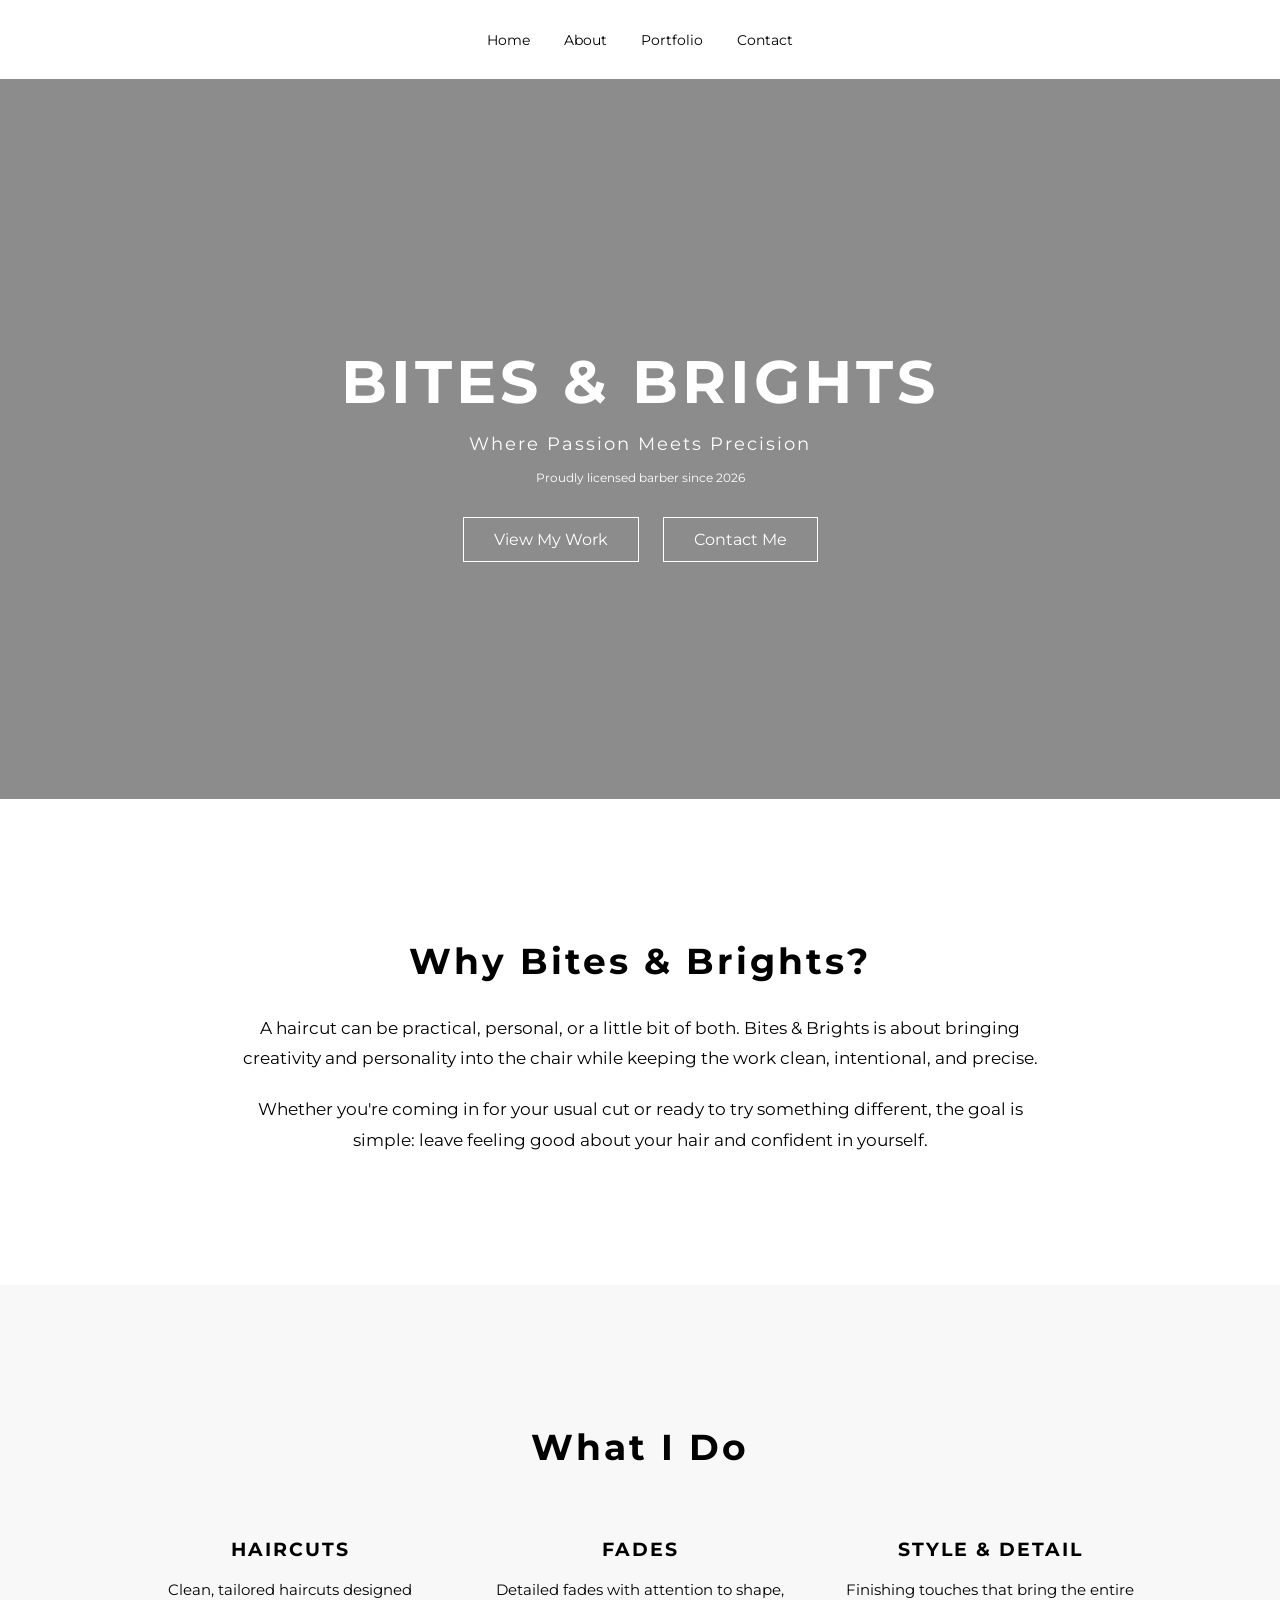
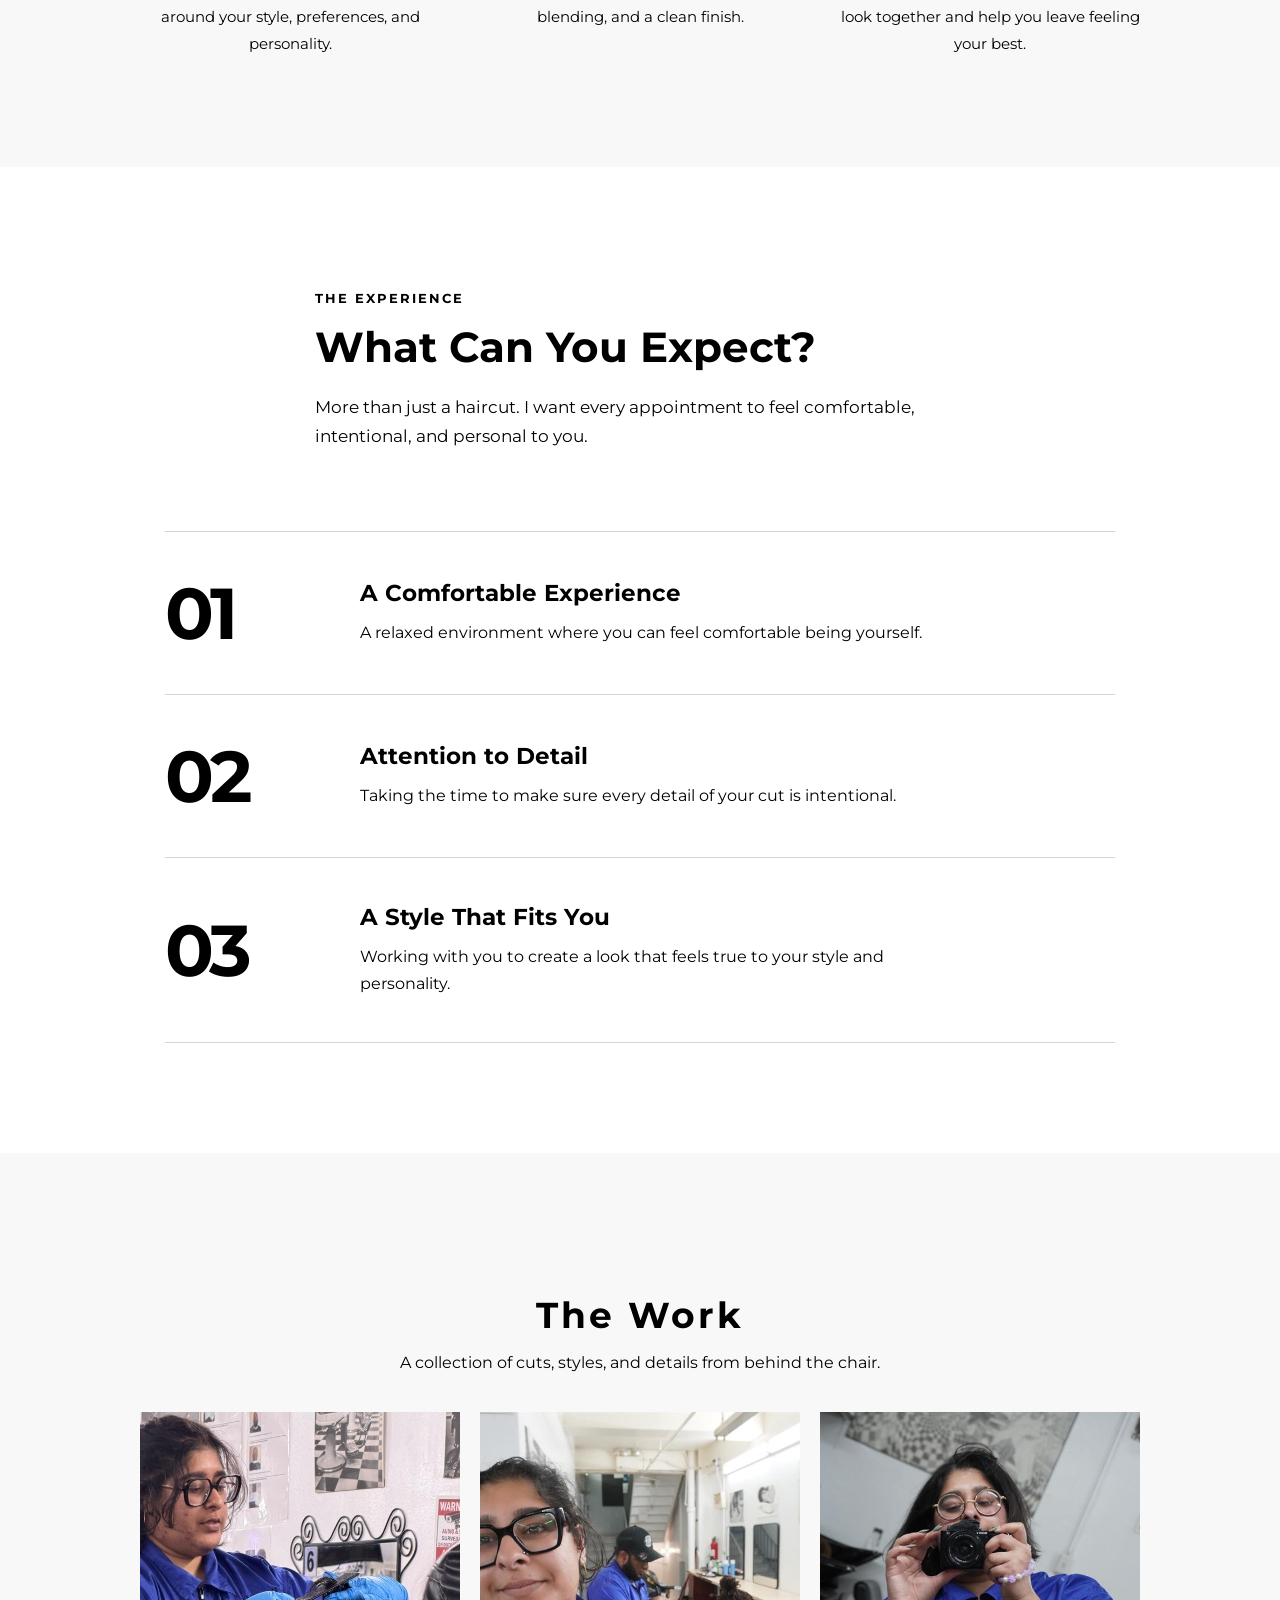
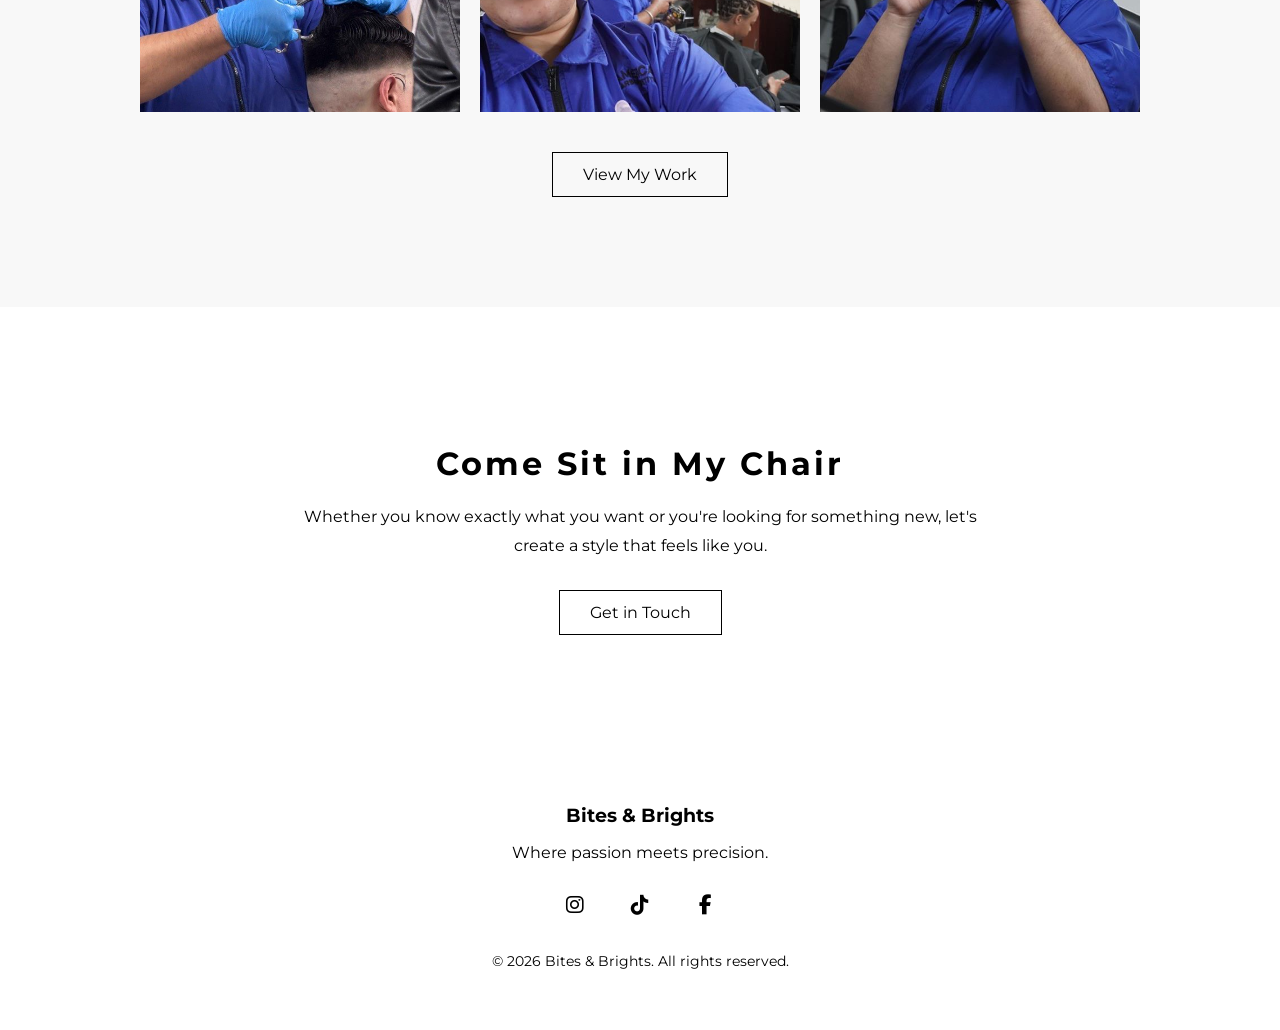
<file: index.html>
<!DOCTYPE html>
<html lang="en">

<head>
    <meta charset="UTF-8">
    <title>Bites & Brights | Barber</title>
    <meta name="viewport" content="width=device-width, initial-scale=1">

    <link rel="stylesheet" href="css/style.css">

    <link
        rel="stylesheet"
        href="https://cdnjs.cloudflare.com/ajax/libs/font-awesome/6.5.2/css/all.min.css"
    >
</head>


<body>


<!-- =========================
     HEADER / NAVIGATION
========================= -->

<header>

    <nav>

        <a href="index.html">Home</a>

        <a href="about.html">About</a>

        <a href="portfolio.html">Portfolio</a>

        <a href="contact.html">Contact</a>

    </nav>

</header>



<main>


<!-- =========================
     HERO
========================= -->

<section class="hero">

    <div class="hero-slideshow">

        <div
            class="slide"
            style="background-image: url('images/slide-1.jpg');">
        </div>

        <div
            class="slide"
            style="background-image: url('images/slide-2.jpg');">
        </div>

        <div
            class="slide"
            style="background-image: url('images/slide-3.jpg');">
        </div>

        <div
            class="slide"
            style="background-image: url('images/slide-4.jpg');">
        </div>

    </div>


    <div class="hero-overlay"></div>


    <div class="hero-content">

        <h1>Bites & Brights</h1>

        <h2>Where Passion Meets Precision</h2>

        <p>Proudly licensed barber since 2026</p>


        <div class="hero-buttons">

            <a href="portfolio.html">
                View My Work
            </a>

            <a href="contact.html">
                Contact Me
            </a>

        </div>

    </div>

</section>



<!-- =========================
     WHY BITES & BRIGHTS
========================= -->

<section class="why-bites">

    <h2>Why Bites & Brights?</h2>

    <p>
        A haircut can be practical, personal, or a little bit of both.
        Bites & Brights is about bringing creativity and personality into
        the chair while keeping the work clean, intentional, and precise.
    </p>

    <p>
        Whether you're coming in for your usual cut or ready to try
        something different, the goal is simple: leave feeling good about
        your hair and confident in yourself.
    </p>

</section>



<!-- =========================
     WHAT I DO
========================= -->

<section class="services">

    <h2>What I Do</h2>


    <div class="services-grid">


        <div class="service">

            <h3>Haircuts</h3>

            <p>
                Clean, tailored haircuts designed around your style,
                preferences, and personality.
            </p>

        </div>



        <div class="service">

            <h3>Fades</h3>

            <p>
                Detailed fades with attention to shape, blending,
                and a clean finish.
            </p>

        </div>



        <div class="service">

            <h3>Style & Detail</h3>

            <p>
                Finishing touches that bring the entire look together
                and help you leave feeling your best.
            </p>

        </div>


    </div>

</section>



<!-- =========================
     WHAT CAN YOU EXPECT
========================= -->

<section class="experience">


    <div class="experience-header">

        <p class="section-label">
            THE EXPERIENCE
        </p>

        <h2>
            What Can You Expect?
        </h2>

        <p class="experience-intro">
            More than just a haircut. I want every appointment to feel
            comfortable, intentional, and personal to you.
        </p>

    </div>



    <div class="experience-list">


        <!-- 01 -->

        <div class="experience-item">

            <div class="experience-number">
                01
            </div>


            <div class="experience-content">

                <h3>
                    A Comfortable Experience
                </h3>

                <p>
                    A relaxed environment where you can feel comfortable
                    being yourself.
                </p>

            </div>

        </div>



        <!-- 02 -->

        <div class="experience-item">

            <div class="experience-number">
                02
            </div>


            <div class="experience-content">

                <h3>
                    Attention to Detail
                </h3>

                <p>
                    Taking the time to make sure every detail of your cut
                    is intentional.
                </p>

            </div>

        </div>



        <!-- 03 -->

        <div class="experience-item">

            <div class="experience-number">
                03
            </div>


            <div class="experience-content">

                <h3>
                    A Style That Fits You
                </h3>

                <p>
                    Working with you to create a look that feels true to
                    your style and personality.
                </p>

            </div>

        </div>


    </div>

</section>



<!-- =========================
     PORTFOLIO PREVIEW
========================= -->

<section class="work-preview">

    <h2>The Work</h2>

    <p>
        A collection of cuts, styles, and details from behind the chair.
    </p>


    <div class="work-preview-grid">

        <img
            src="images/slide-1.jpg"
            alt="Barbering work by Bites & Brights"
        >

        <img
            src="images/slide-2.jpg"
            alt="Barbering work by Bites & Brights"
        >

        <img
            src="images/slide-3.jpg"
            alt="Barbering work by Bites & Brights"
        >

    </div>


    <a href="portfolio.html" class="section-button">
        View My Work
    </a>

</section>



<!-- =========================
     CLOSING SECTION
========================= -->

<section class="closing">

    <h2>
        Come Sit in My Chair
    </h2>

    <p>
        Whether you know exactly what you want or you're looking for
        something new, let's create a style that feels like you.
    </p>

    <a href="contact.html" class="section-button">
        Get in Touch
    </a>

</section>


</main>



<!-- =========================
     FOOTER
========================= -->

<footer>

    <div class="footer-content">

        <h3>
            Bites & Brights
        </h3>

        <p>
            Where passion meets precision.
        </p>


        <div class="social-icons">


            <a
                href="#"
                target="_blank"
                rel="noopener noreferrer"
                aria-label="Instagram"
            >
                <i class="fa-brands fa-instagram"></i>
            </a>


            <a
                href="#"
                target="_blank"
                rel="noopener noreferrer"
                aria-label="TikTok"
            >
                <i class="fa-brands fa-tiktok"></i>
            </a>


            <a
                href="#"
                target="_blank"
                rel="noopener noreferrer"
                aria-label="Facebook"
            >
                <i class="fa-brands fa-facebook-f"></i>
            </a>


        </div>


        <p class="copyright">
            &copy; 2026 Bites & Brights. All rights reserved.
        </p>

    </div>

</footer>



</body>

</html>
</file>
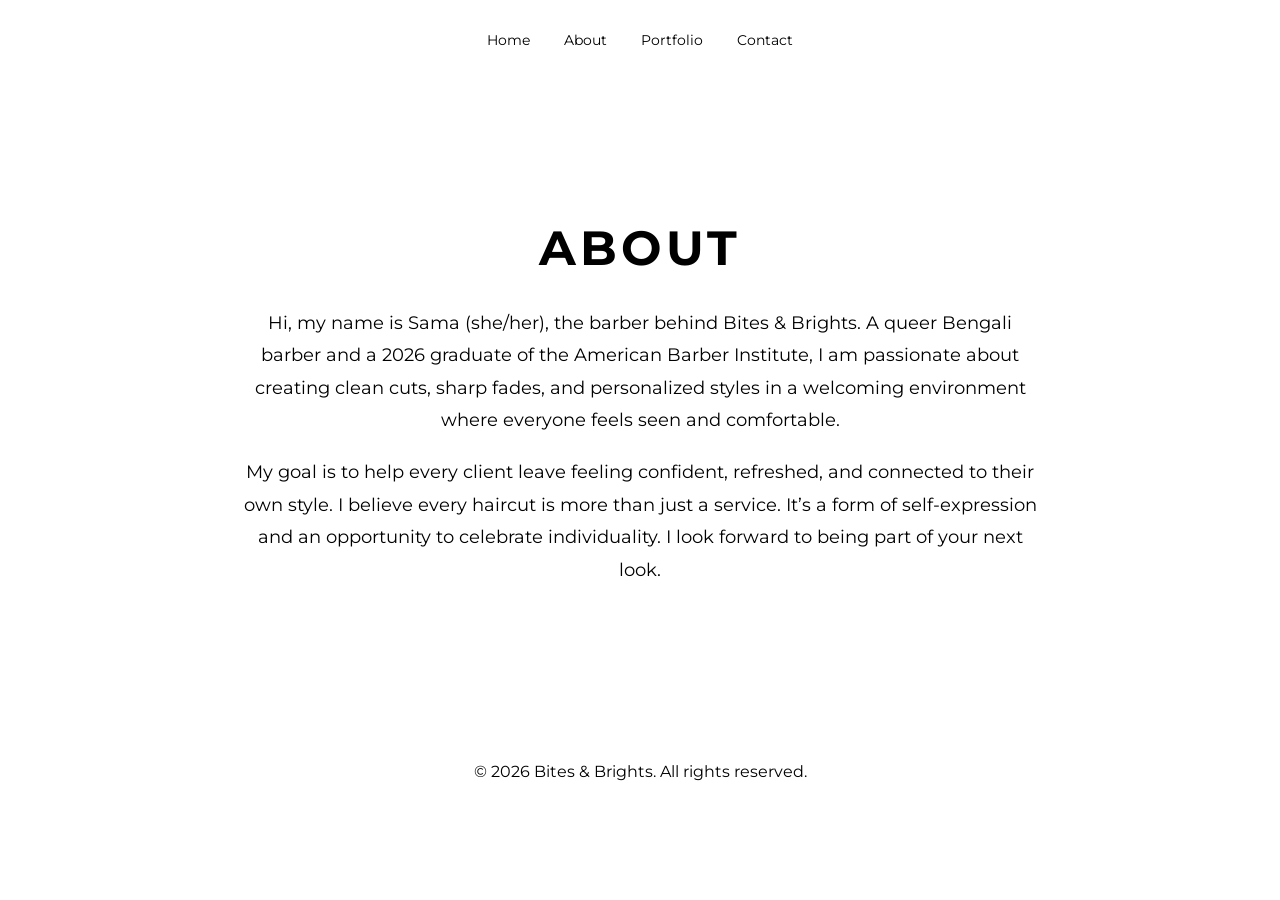
<file: about.html>
<!DOCTYPE html>
<html lang="en">

<head>
    <title>About | Bites & Brights</title>
    <meta name="viewport" content="width=device-width, initial-scale=1">

    <link rel="stylesheet" href="css/style.css">
</head>

<body>

    <header>
        <nav>
            <a href="index.html">Home</a>
            <a href="about.html">About</a>
            <a href="portfolio.html">Portfolio</a>
            <a href="contact.html">Contact</a>
        </nav>
    </header>


    <main>

        <section class="about">

            <h1>About</h1>

<p>
    Hi, my name is Sama (she/her), the barber behind Bites & Brights.
    A queer Bengali barber and a 2026 graduate of the American Barber Institute,
    I am passionate about creating clean cuts, sharp fades, and personalized
    styles in a welcoming environment where everyone feels seen and comfortable.
</p>

<p>
    My goal is to help every client leave feeling confident, refreshed,
    and connected to their own style. I believe every haircut is more than
    just a service. It’s a form of self-expression and an opportunity to
    celebrate individuality. I look forward to being part of your next look.
</p>

        </section>

    </main>


    <footer>
        <p>© 2026 Bites & Brights. All rights reserved.</p>
    </footer>

</body>

</html>
</file>
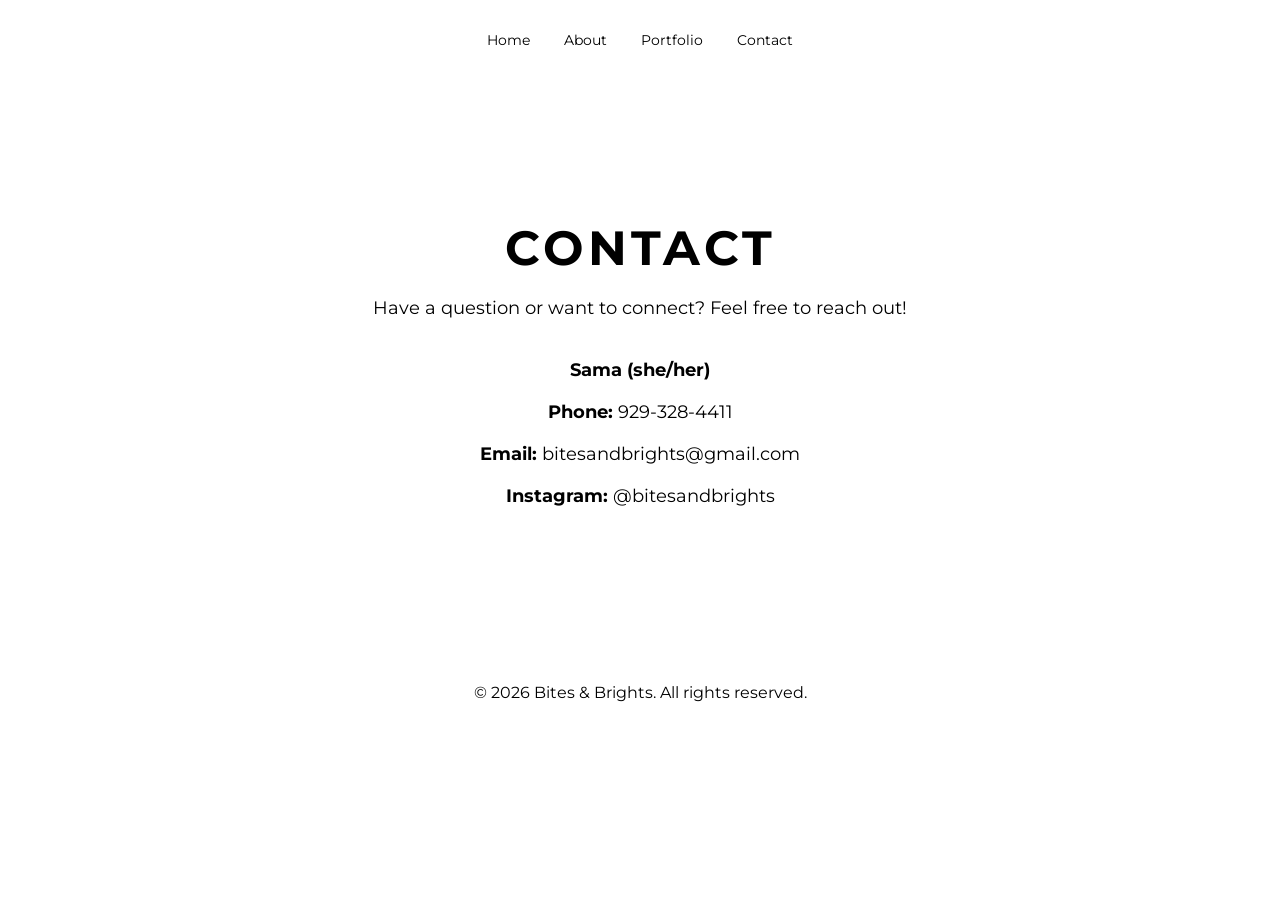
<file: contact.html>
<!DOCTYPE html>
<html lang="en">

<head>
    <title>Contact | Bites & Brights</title>
    <meta name="viewport" content="width=device-width, initial-scale=1">

    <link rel="stylesheet" href="css/style.css">
</head>

<body>

    <header>
        <nav>
            <a href="index.html">Home</a>
            <a href="about.html">About</a>
            <a href="portfolio.html">Portfolio</a>
            <a href="contact.html">Contact</a>
        </nav>
    </header>


    <main>

        <section class="contact">

            <h1>Contact</h1>

            <p>
                Have a question or want to connect?
                Feel free to reach out!
            </p>


            <ul>

                <li>
                    <strong>Sama (she/her)</strong>
                </li>

                <li>
                    <strong>Phone:</strong>
                    929-328-4411
                </li>

                <li>
                    <strong>Email:</strong>
                    <a href="mailto:bitesandbrights@gmail.com">
                        bitesandbrights@gmail.com
                    </a>
                </li>

                <li>
                    <strong>Instagram:</strong>
                    <a href="https://instagram.com/bitesandbrights" target="_blank">
                        @bitesandbrights
                    </a>
                </li>

            </ul>

        </section>

    </main>


    <footer>
        <p>© 2026 Bites & Brights. All rights reserved.</p>
    </footer>

</body>

</html>
</file>
<file: css/style.css>
/* Google Font */
@import url('https://fonts.googleapis.com/css2?family=Montserrat:wght@400;500;700&display=swap');


/* =========================
   GLOBAL
========================= */

body {
    background: white;
    color: black;
    font-family: 'Montserrat', sans-serif;
    margin: 0;
    padding: 0;
}


/* =========================
   NAVIGATION
========================= */

nav {
    padding: 30px 10px;
    text-align: center;
}

nav a {
    color: black;
    text-decoration: none;
    margin: 0 15px;
    font-size: 14px;
}

nav a:hover {
    text-decoration: underline;
}


/* =========================
   HEADINGS
========================= */

h1 {
    font-family: 'Montserrat', sans-serif;
    font-weight: 700;
    text-transform: uppercase;
    letter-spacing: 4px;
}


/* =========================
   HERO SECTION
========================= */

.hero {
    position: relative;
    min-height: 80vh;

    display: flex;
    justify-content: center;
    align-items: center;

    text-align: center;
    overflow: hidden;
}


/* =========================
   BACKGROUND SLIDESHOW
========================= */

.hero-slideshow {
    position: absolute;
    inset: 0;
    z-index: 0;
}

.slide {
    position: absolute;
    inset: 0;

    background-size: cover;
    background-position: center;
    background-repeat: no-repeat;

    opacity: 0;
    animation: slideshow 20s infinite;
}


/* Slide Timing */

.slide:nth-child(1) {
    animation-delay: 0s;
}

.slide:nth-child(2) {
    animation-delay: 5s;
}

.slide:nth-child(3) {
    animation-delay: 10s;
}

.slide:nth-child(4) {
    animation-delay: 15s;
}


/* =========================
   SLIDESHOW ANIMATION
========================= */

@keyframes slideshow {

    0% {
        opacity: 0;
    }

    3% {
        opacity: 1;
    }

    24% {
        opacity: 1;
    }

    27% {
        opacity: 0;
    }

    100% {
        opacity: 0;
    }
}


/* =========================
   DARK OVERLAY
========================= */

.hero-overlay {
    position: absolute;
    inset: 0;

    background: rgba(0, 0, 0, 0.45);

    z-index: 1;
}


/* =========================
   HERO CONTENT
========================= */

.hero-content {
    position: relative;
    z-index: 2;

    color: white;
    padding: 20px;
}

.hero h1 {
    font-size: 60px;
    margin-bottom: 10px;
}

.hero h2 {
    font-size: 18px;
    letter-spacing: 2px;
    font-weight: 400;
}

.hero p {
    font-size: 12px;
    margin-top: 15px;
}


/* =========================
   HERO BUTTONS
========================= */

.hero-buttons a {
    display: inline-block;

    margin: 20px 10px;
    padding: 12px 30px;

    border: 1px solid white;
    color: white;

    text-decoration: none;

    transition: 0.3s;
}

.hero-buttons a:hover {
    background: white;
    color: black;
}


/* =========================
   WHY BITES & BRIGHTS
========================= */

.why-bites {
    max-width: 800px;

    margin: 0 auto;

    padding: 110px 30px;

    text-align: center;

    background: white;
}

.why-bites h2 {
    font-size: 36px;
    letter-spacing: 3px;

    margin-bottom: 30px;
}

.why-bites p {
    font-size: 17px;
    line-height: 1.8;

    margin-bottom: 20px;
}


/* =========================
   WHAT I DO / SERVICES
========================= */

.services {
    max-width: 100%;

    margin: 0;

    padding: 110px 8%;

    text-align: center;

    background: #f8f8f8;

    box-sizing: border-box;
}

.services h2 {
    font-size: 36px;
    letter-spacing: 3px;

    margin-bottom: 50px;
}

.services-grid {
    max-width: 1000px;

    margin: 0 auto;

    display: grid;

    grid-template-columns: repeat(3, 1fr);

    gap: 50px;
}

.service h3 {
    font-size: 19px;
    letter-spacing: 2px;

    text-transform: uppercase;

    margin-bottom: 15px;
}

.service p {
    font-size: 15px;
    line-height: 1.8;

    margin: 0;
}


/* =========================
   WHAT CAN YOU EXPECT
========================= */

.experience {
    padding: 110px 8%;

    background: white;
}


/* Section Heading */

.experience-header {
    max-width: 650px;

    margin: 0 auto 80px;
}

.section-label {
    font-size: 13px;
    font-weight: 700;

    letter-spacing: 2px;

    margin-bottom: 15px;

    text-transform: uppercase;
}

.experience-header h2 {
    font-size: 42px;
    font-weight: 700;

    margin: 0 0 20px;
}

.experience-intro {
    font-size: 17px;
    line-height: 1.7;

    margin: 0;
}


/* Experience List */

.experience-list {
    max-width: 950px;

    margin: 0 auto;
}


/* Individual Experience */

.experience-item {
    display: grid;

    grid-template-columns: 150px 1fr;

    column-gap: 45px;

    align-items: center;

    padding: 45px 0;

    border-bottom: 1px solid #d5d5d5;
}

.experience-item:first-child {
    border-top: 1px solid #d5d5d5;
}


/* Large Numbers */

.experience-number {
    font-size: 72px;
    font-weight: 700;

    line-height: 1;

    letter-spacing: -4px;
}


/* Experience Content */

.experience-content {
    max-width: 600px;
}

.experience-content h3 {
    font-size: 23px;
    font-weight: 700;

    margin: 0 0 12px;
}

.experience-content p {
    font-size: 16px;
    line-height: 1.7;

    margin: 0;
}


/* =========================
   PORTFOLIO PAGE
========================= */

.portfolio {
    max-width: 900px;

    margin: 80px auto;

    padding: 20px;

    text-align: center;
}

.portfolio h1 {
    font-size: 48px;

    margin-bottom: 20px;
}

.portfolio p {
    font-size: 18px;
    line-height: 1.6;

    margin-bottom: 40px;
}


/* =========================
   GALLERY
========================= */

.gallery {
    display: grid;

    grid-template-columns: repeat(3, 1fr);

    gap: 20px;
}

.gallery img {
    width: 100%;
    height: 300px;

    object-fit: cover;
}


/* =========================
   WORK PREVIEW
========================= */

.work-preview {
    max-width: 100%;

    margin: 0;

    padding: 110px 8%;

    text-align: center;

    background: #f8f8f8;

    box-sizing: border-box;
}

.work-preview h2 {
    font-size: 36px;
    letter-spacing: 3px;

    margin-bottom: 15px;
}

.work-preview > p {
    font-size: 16px;

    margin-bottom: 40px;
}

.work-preview-grid {
    max-width: 1000px;

    margin: 0 auto 40px;

    display: grid;

    grid-template-columns: repeat(3, 1fr);

    gap: 20px;
}

.work-preview-grid img {
    width: 100%;
    height: 300px;

    object-fit: cover;
}


/* =========================
   SECTION BUTTONS
========================= */

.section-button {
    display: inline-block;

    padding: 12px 30px;

    border: 1px solid black;

    color: black;

    text-decoration: none;

    transition: 0.3s;
}

.section-button:hover {
    background: black;
    color: white;
}


/* =========================
   ABOUT PAGE
========================= */

.about {
    max-width: 800px;

    margin: 80px auto;

    padding: 20px;

    text-align: center;
}

.about h1 {
    font-size: 48px;

    margin-bottom: 30px;
}

.about p {
    font-size: 18px;
    line-height: 1.8;

    margin-bottom: 20px;
}


/* =========================
   MEET SAMA
========================= */

.meet-sama {
    max-width: 900px;

    margin: 100px auto;

    padding: 60px 40px;

    text-align: center;

    background: #f5f5f5;
}

.meet-sama-content {
    max-width: 700px;

    margin: 0 auto;
}

.meet-sama h2 {
    font-size: 36px;

    letter-spacing: 3px;

    margin-bottom: 30px;
}

.meet-sama p {
    font-size: 17px;
    line-height: 1.8;

    margin-bottom: 20px;
}

.meet-sama a {
    display: inline-block;

    margin-top: 20px;

    padding: 12px 30px;

    border: 1px solid black;

    color: black;

    text-decoration: none;

    transition: 0.3s;
}

.meet-sama a:hover {
    background: black;
    color: white;
}


/* =========================
   CONTACT PAGE
========================= */

.contact {
    max-width: 700px;

    margin: 80px auto;

    padding: 20px;

    text-align: center;
}

.contact h1 {
    font-size: 48px;

    margin-bottom: 20px;
}

.contact p {
    font-size: 18px;

    margin-bottom: 40px;
}

.contact ul {
    list-style: none;

    padding: 0;
}

.contact li {
    margin: 20px 0;

    font-size: 18px;
}

.contact a {
    color: black;

    text-decoration: none;
}

.contact a:hover {
    text-decoration: underline;
}


/* =========================
   CLOSING SECTION
========================= */

.closing {
    max-width: 700px;

    margin: 0 auto;

    padding: 110px 30px;

    text-align: center;

    background: white;
}

.closing h2 {
    font-size: 32px;

    letter-spacing: 3px;

    margin-bottom: 20px;
}

.closing p {
    font-size: 16px;
    line-height: 1.8;

    margin-bottom: 30px;
}


/* =========================
   FOOTER
========================= */

footer {
    text-align: center;

    padding: 40px 20px;

    background: white;
}

.footer-content h3 {
    margin-bottom: 10px;
}

.footer-content p {
    margin-bottom: 20px;
}


/* =========================
   SOCIAL ICONS
========================= */

.social-icons {
    display: flex;

    justify-content: center;

    gap: 20px;

    margin: 20px 0;
}

.social-icons a,
.social-icons a:visited {
    color: #000;

    display: flex;

    align-items: center;
    justify-content: center;

    width: 45px;
    height: 45px;

    border-radius: 50%;

    text-decoration: none;

    font-size: 20px;

    transition:
        transform 0.3s ease,
        opacity 0.3s ease;
}

.social-icons a:hover {
    color: #000;

    transform: translateY(-4px);

    opacity: 0.75;
}

.copyright {
    font-size: 14px;

    margin-top: 25px;
}


/* =========================
   MOBILE RESPONSIVE
========================= */

@media (max-width: 768px) {


    /* =========================
       NAVIGATION
    ========================= */

    nav {
        padding: 20px 10px;

        white-space: nowrap;
    }

    nav a {
        display: inline-block;

        margin: 0 8px;

        font-size: 12px;
    }


    /* =========================
       HERO
    ========================= */

    .hero {
        min-height: 70vh;

        padding: 20px;
    }

    .hero h1 {
        font-size: 40px;
    }

    .hero h2 {
        font-size: 16px;
    }

    .hero p {
        font-size: 11px;
    }


    /* =========================
       HERO BUTTONS
    ========================= */

    .hero-buttons a {
        margin: 10px 5px;

        padding: 10px 20px;
    }


    /* =========================
       MOBILE SLIDESHOW
    ========================= */

    .slide {
        background-size: cover;

        background-position: center center;
    }


    /* =========================
       WHY BITES & BRIGHTS
    ========================= */

    .why-bites {
        margin: 0 auto;

        padding: 70px 25px;
    }

    .why-bites h2 {
        font-size: 28px;
    }

    .why-bites p {
        font-size: 16px;
    }


    /* =========================
       SERVICES
    ========================= */

    .services {
        padding: 70px 25px;
    }

    .services h2 {
        font-size: 28px;

        margin-bottom: 40px;
    }

    .services-grid {
        grid-template-columns: 1fr;

        gap: 40px;
    }

    .service p {
        font-size: 16px;
    }


    /* =========================
       WHAT CAN YOU EXPECT
    ========================= */

    .experience {
        padding: 70px 6%;
    }

    .experience-header {
        margin-bottom: 55px;
    }

    .experience-header h2 {
        font-size: 34px;
    }

    .experience-intro {
        font-size: 16px;
    }

    .experience-item {
        grid-template-columns: 70px 1fr;

        column-gap: 20px;

        padding: 35px 0;
    }

    .experience-number {
        font-size: 50px;

        letter-spacing: -3px;
    }

    .experience-content h3 {
        font-size: 19px;

        margin-bottom: 9px;
    }

    .experience-content p {
        font-size: 15px;

        line-height: 1.7;
    }


    /* =========================
       PORTFOLIO
    ========================= */

    .portfolio {
        margin: 60px auto;
    }

    .portfolio h1 {
        font-size: 38px;
    }


    /* =========================
       GALLERY
    ========================= */

    .gallery {
        grid-template-columns: 1fr;
    }

    .gallery img {
        height: auto;
    }


    /* =========================
       WORK PREVIEW
    ========================= */

    .work-preview {
        padding: 70px 25px;
    }

    .work-preview h2 {
        font-size: 28px;
    }

    .work-preview-grid {
        grid-template-columns: 1fr;
    }

    .work-preview-grid img {
        height: auto;
    }


    /* =========================
       MEET SAMA
    ========================= */

    .meet-sama {
        margin: 60px 20px;

        padding: 40px 25px;
    }

    .meet-sama h2 {
        font-size: 28px;
    }

    .meet-sama p {
        font-size: 16px;
    }


    /* =========================
       CONTACT
    ========================= */

    .contact {
        margin: 60px auto;
    }

    .contact h1 {
        font-size: 38px;
    }


    /* =========================
       CLOSING
    ========================= */

    .closing {
        margin: 0 auto;

        padding: 70px 25px;
    }

    .closing h2 {
        font-size: 28px;
    }


    /* =========================
       FOOTER
    ========================= */

    footer {
        padding: 35px 20px;
    }

    .social-icons {
        gap: 15px;
    }

}
</file>
